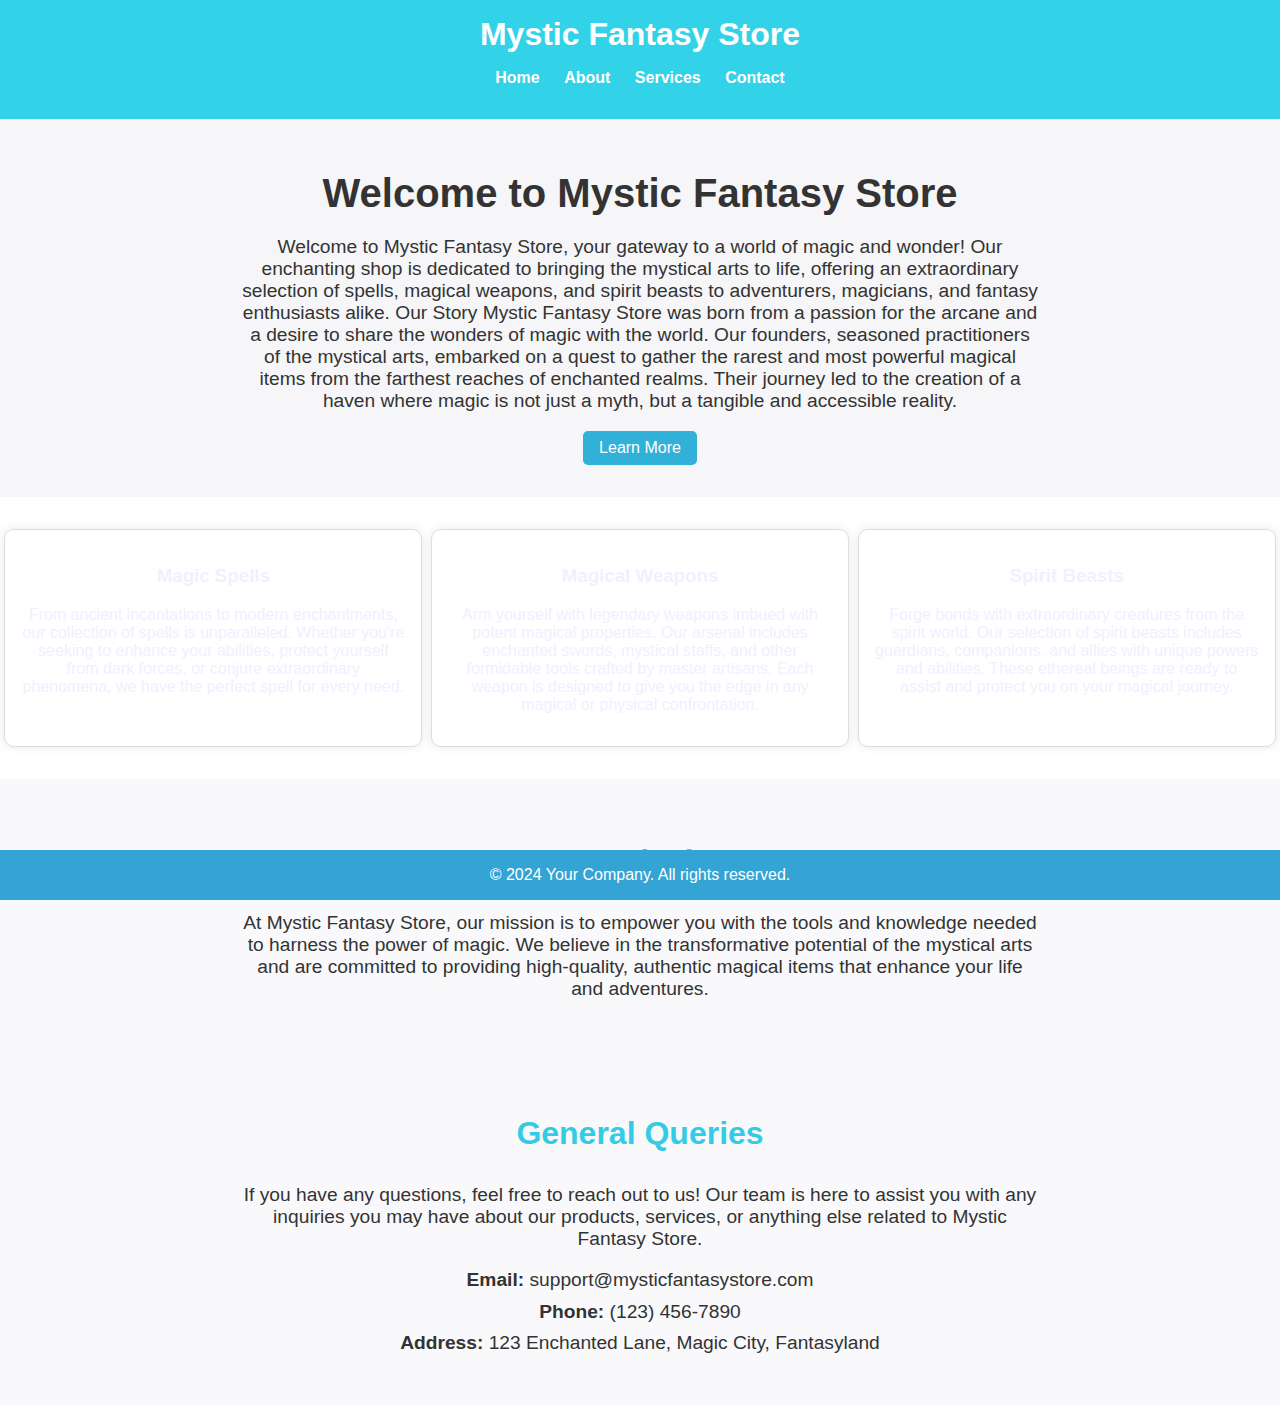
<file: task2/index.html>
<!DOCTYPE html>
<html lang="en">
<head>
    <meta charset="UTF-8">
    <meta name="viewport" content="width=device-width, initial-scale=1.0">
    <title>Landing Page</title>
    <link rel="stylesheet" href="style.css">
</head>
<body>
    <header>
        <h1>Mystic Fantasy Store</h1>
        <nav>
            <ul>
                <li><a href="#">Home</a></li>
                <li><a href="#">About</a></li>
                <li><a href="#">Services</a></li>
                <li><a href="#">Contact</a></li>
            </ul>
        </nav>
    </header>
    
    <section id="hero">
        <h2>Welcome to Mystic Fantasy Store</h2>
        <p>Welcome to Mystic Fantasy Store, your gateway to a world of magic and wonder! Our enchanting shop is dedicated to bringing the mystical arts to life, offering an extraordinary selection of spells, magical weapons, and spirit beasts to adventurers, magicians, and fantasy enthusiasts alike.

            Our Story
            Mystic Fantasy Store was born from a passion for the arcane and a desire to share the wonders of magic with the world. Our founders, seasoned practitioners of the mystical arts, embarked on a quest to gather the rarest and most powerful magical items from the farthest reaches of enchanted realms. Their journey led to the creation of a haven where magic is not just a myth, but a tangible and accessible reality.
        </p>
        <button>Learn More</button>
    </section>
    
    <section id="features">
        <div class="feature-feature1">
            <h3>Magic Spells</h3>
            <p>From ancient incantations to modern enchantments, our collection of spells is unparalleled. Whether you're seeking to enhance your abilities, protect yourself from dark forces, or conjure extraordinary phenomena, we have the perfect spell for every need.</p>
        </div>
        <div class="feature-feature2">
            <h3>Magical Weapons</h3>
            <p>Arm yourself with legendary weapons imbued with potent magical properties. Our arsenal includes enchanted swords, mystical staffs, and other formidable tools crafted by master artisans. Each weapon is designed to give you the edge in any magical or physical confrontation.</p>
        </div>
        <div class="feature-feature3">
            <h3>Spirit Beasts</h3>
            <p>Forge bonds with extraordinary creatures from the spirit world. Our selection of spirit beasts includes guardians, companions, and allies with unique powers and abilities. These ethereal beings are ready to assist and protect you on your magical journey.</p>
        </div>
    </section>

    <section id="mission">
        <h3>Our Mission</h3>
        <p>At Mystic Fantasy Store, our mission is to empower you with the tools and knowledge needed to harness the power of magic. We believe in the transformative potential of the mystical arts and are committed to providing high-quality, authentic magical items that enhance your life and adventures.</p>
    </section>

    <section id="queries">
        <h3>General Queries</h3>
        <p>If you have any questions, feel free to reach out to us! Our team is here to assist you with any inquiries you may have about our products, services, or anything else related to Mystic Fantasy Store.</p>
        <ul>
            <li><strong>Email:</strong> support@mysticfantasystore.com</li>
            <li><strong>Phone:</strong> (123) 456-7890</li>
            <li><strong>Address:</strong> 123 Enchanted Lane, Magic City, Fantasyland</li>
        </ul>
    </section>
    
    <footer>
        <p>&copy; 2024 Your Company. All rights reserved.</p>
    </footer>
</body>
</html>
</file>
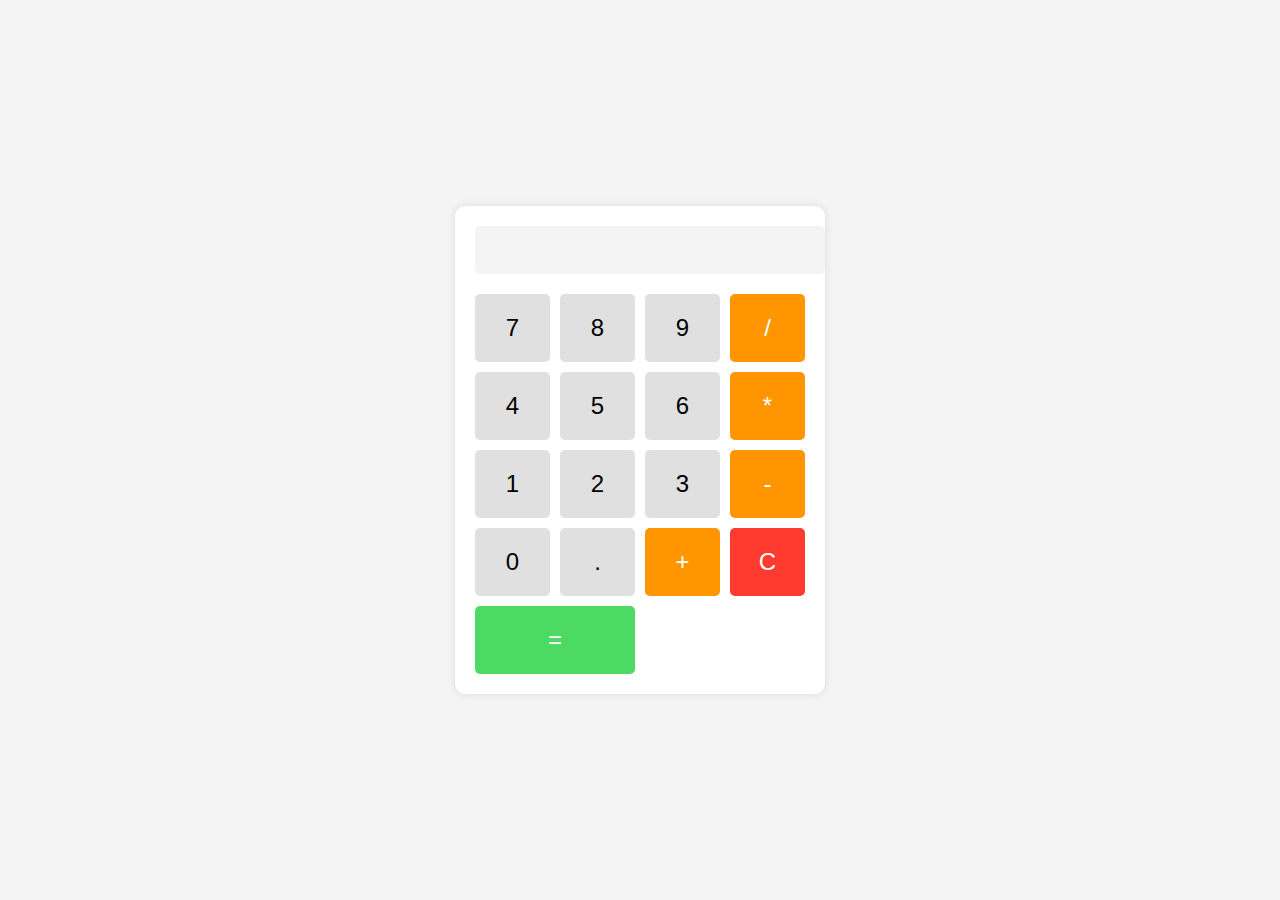
<file: task3/index.html>
<!DOCTYPE html>
<html lang="en">
<head>
    <meta charset="UTF-8">
    <meta name="viewport" content="width=device-width, initial-scale=1.0">
    <title>Basic Calculator</title>
    <link rel="stylesheet" href="styles.css">
</head>
<body>
    <div class="calculator">
        <div class="display">
            <input type="text" id="display" disabled>
        </div>
        <div class="buttons">
            <button class="btn" data-value="7">7</button>
            <button class="btn" data-value="8">8</button>
            <button class="btn" data-value="9">9</button>
            <button class="btn operator" data-value="/">/</button>
            <button class="btn" data-value="4">4</button>
            <button class="btn" data-value="5">5</button>
            <button class="btn" data-value="6">6</button>
            <button class="btn operator" data-value="*">*</button>
            <button class="btn" data-value="1">1</button>
            <button class="btn" data-value="2">2</button>
            <button class="btn" data-value="3">3</button>
            <button class="btn operator" data-value="-">-</button>
            <button class="btn" data-value="0">0</button>
            <button class="btn" data-value=".">.</button>
            <button class="btn operator" data-value="+">+</button>
            <button class="btn" id="clear">C</button>
            <button class="btn" id="equals">=</button>
        </div>
    </div>
    <script src="script.js"></script>
</body>
</html>
</file>
<file: task2/style.css>
/* General Styles */
body {
    font-family: Arial, sans-serif;
    margin: 0;
    padding: 0;
    background-color: #f5f5f5;
    color: #333;
}

header {
    background-color: #32d2e8;
    color: #fff;
    padding: 1em 0;
    text-align: center;
}

header h1 {
    margin: 0;
    font-size: 2em;
}

nav ul {
    list-style-type: none;
    padding: 0;
}

nav ul li {
    display: inline;
    margin: 0 10px;
}

nav ul li a {
    color: #fff;
    text-decoration: none;
    font-weight: bold;
}

#hero {
    background-color: #f6f6f8;
    padding: 2em 0;
    text-align: center;
}

#hero h2 {
    font-size: 2.5em;
    margin: 0.5em 0;
}

#hero p {
    font-size: 1.2em;
    max-width: 800px;
    margin: 1em auto;
}

#hero button {
    background-color: #31b1d8;
    color: #fff;
    border: none;
    padding: 0.5em 1em;
    font-size: 1em;
    border-radius: 5px;
    cursor: pointer;
}

#features {
    display: flex;
    justify-content: space-around;
    padding: 2em 0;
    background-color: #fff;
}

.feature-feature1 {
    background-image : url(https://tse4.mm.bing.net/th?id=OIP.KgVeSGMBu-wj0jV8YhqgKAHaFj&pid=Api&P=0&h=180);
    color: #f0f0ff;
    border: 1px solid #ddd;
    border-radius: 10px;
    padding: 1em;
    width: 30%;
    box-shadow: 0 0 10px rgba(0, 0, 0, 0.1);
    text-align: center;
}
 .feature-feature2{
    background-image : url(https://tse3.mm.bing.net/th?id=OIP.EW01S2YmPS8L6Z41ZRrZ4wHaHv&pid=Api&P=0&h=180);
    background-size: contain;
    backface-visibility: visible;
    color: #f0f0ff;
    border: 1px solid #ddd;
    border-radius: 10px;
    padding: 1em;
    width: 30%;
    box-shadow: 0 0 10px rgba(0, 0, 0, 0.1);
    text-align: center;
 }
 .feature-feature3{
    background-image: url(https://tse1.mm.bing.net/th?id=OIP.Gka68a1ecQBzEkD_QDjLSgHaER&pid=Api&P=0&h=180);
    background-size: cover;
    color: #f0f0ff;
    border: 1px solid #ddd;
    border-radius: 10px;
    padding: 1em;
    width: 30%;
    box-shadow: 0 0 10px rgba(0, 0, 0, 0.1);
    text-align: center;
 }
.feature h3 {
    color: #39b0e8;
}

.feature p {
    font-size: 1em;
}

#mission, #queries {
    padding: 2em 1em;
    text-align: center;
    background-color: #f9f9fb;
}

#mission h3, #queries h3 {
    color: #34cbe5;
    font-size: 2em;
}

#mission p, #queries p, #queries ul {
    font-size: 1.2em;
    max-width: 800px;
    margin: 1em auto;
}

#queries ul {
    list-style-type: none;
    padding: 0;
}

#queries ul li {
    margin: 0.5em 0;
}

#queries ul li strong {
    font-weight: bold;
    color: #333;
}

footer {
    background-color: #33a4d4;
    color: #fff;
    text-align: center;
    padding: 1em 0;
    position: fixed;
    width: 100%;
    bottom: 0;
}

footer p {
    margin: 0;
}
</file>
<file: task3/styles.css>
body {
    display: flex;
    justify-content: center;
    align-items: center;
    height: 100vh;
    margin: 0;
    font-family: Arial, sans-serif;
    background-color: #f4f4f4;
}

.calculator {
    background-color: #fff;
    padding: 20px;
    border-radius: 10px;
    box-shadow: 0 0 10px rgba(0, 0, 0, 0.1);
}

.display {
    margin-bottom: 20px;
}

#display {
    width: 100%;
    padding: 10px;
    font-size: 1.5em;
    text-align: right;
    border: none;
    border-radius: 5px;
    background-color: #f4f4f4;
}

.buttons {
    display: grid;
    grid-template-columns: repeat(4, 1fr);
    gap: 10px;
}

.btn {
    padding: 20px;
    font-size: 1.5em;
    border: none;
    border-radius: 5px;
    background-color: #e0e0e0;
    cursor: pointer;
    transition: background-color 0.3s;
}

.btn:hover {
    background-color: #d0d0d0;
}

.operator {
    background-color: #ff9500;
    color: #fff;
}

.operator:hover {
    background-color: #e08900;
}

#clear {
    background-color: #ff3b30;
    color: #fff;
}

#clear:hover {
    background-color: #e02e24;
}

#equals {
    background-color: #4cd964;
    color: #fff;
    grid-column: span 2;
}

#equals:hover {
    background-color: #3ccf54;
}
</file>
